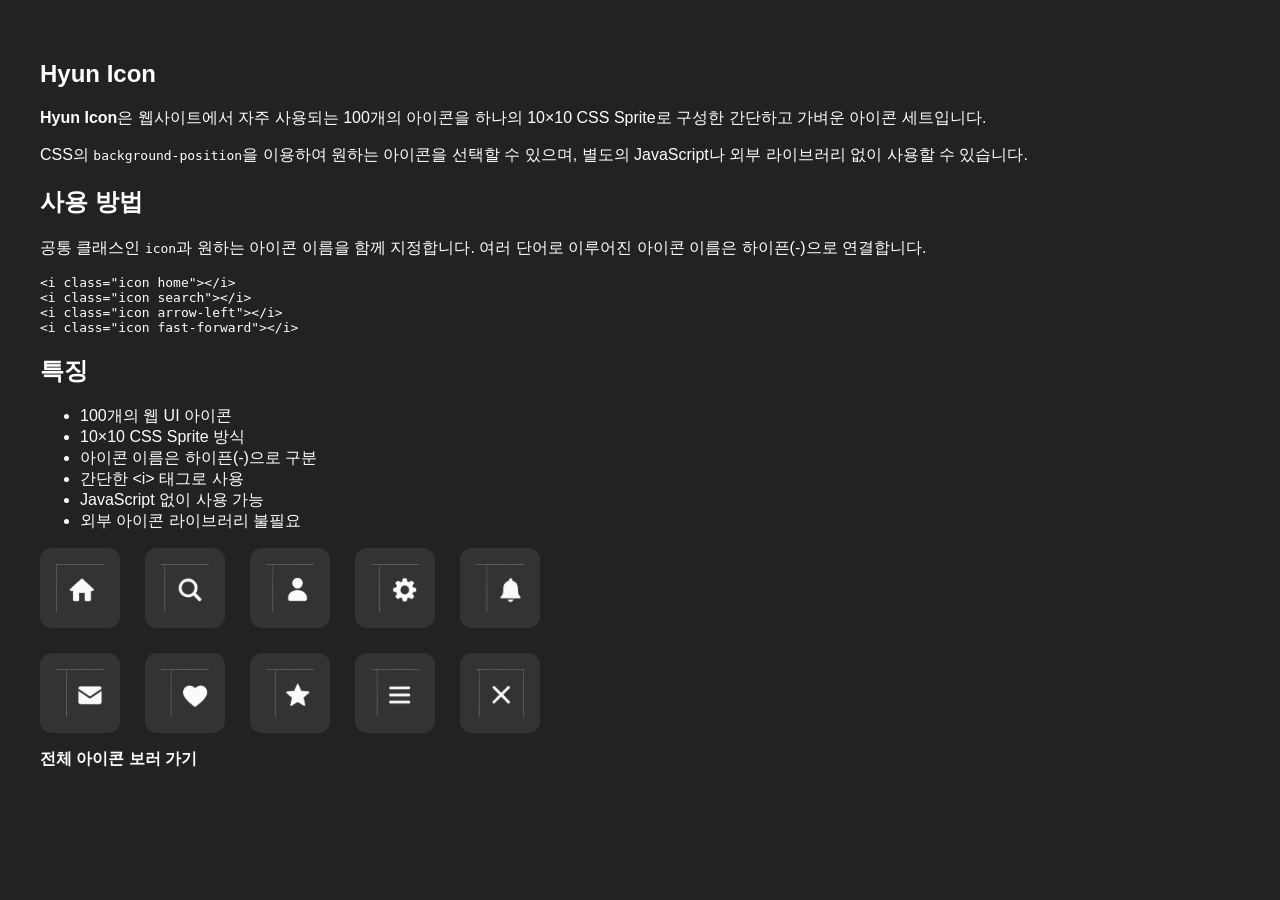
<file: index.html>
<!DOCTYPE html>
<html lang="ko">
<head>
    <meta charset="UTF-8">
    <meta name="viewport" content="width=device-width, initial-scale=1.0">

    <title> Hyun Icon Main Page </title>

    <link rel="stylesheet" href="icons.css">

    <style>
        body {
            margin: 0;
            padding: 40px;

            background: #222;
            color: white;

            font-family: Arial, sans-serif;
        }

        .icons {
            display: grid;
            grid-template-columns: repeat(5, 80px);
            gap: 25px;
        }

        .icon {
            --icon-size: 48px;
        }

        .icon-box {
            width: 80px;
            height: 80px;

            display: flex;
            align-items: center;
            justify-content: center;

            background: #333;
            border-radius: 12px;
        }

/* =========================================
   100 ICON CSS SPRITE
   Sprite Sheet: 10 × 10
   ========================================= */

.icon {
    --icon-size: 48px;

    display: inline-block;
    width: var(--icon-size);
    height: var(--icon-size);

    background-image: url("icon-sprite.png");
    background-repeat: no-repeat;

    /* 원본 이미지가 10 × 10이므로 1000% × 1000% */
    background-size: calc(var(--icon-size) * 10)
                     calc(var(--icon-size) * 10);

    vertical-align: middle;
}


/* =========================================
   1행
   ========================================= */

.home {
    background-position: 0% 0%;
}

.search {
    background-position: 11.111% 0%;
}

.user {
    background-position: 22.222% 0%;
}

.settings {
    background-position: 33.333% 0%;
}

.bell {
    background-position: 44.444% 0%;
}

.mail {
    background-position: 55.556% 0%;
}

.heart {
    background-position: 66.667% 0%;
}

.star {
    background-position: 77.778% 0%;
}

.menu {
    background-position: 88.889% 0%;
}

.close {
    background-position: 100% 0%;
}


/* =========================================
   2행
   ========================================= */

.arrow-left {
    background-position: 0% 11.111%;
}

.arrow-right {
    background-position: 11.111% 11.111%;
}

.arrow-up {
    background-position: 22.222% 11.111%;
}

.arrow-down {
    background-position: 33.333% 11.111%;
}

.refresh {
    background-position: 44.444% 11.111%;
}

.link {
    background-position: 55.556% 11.111%;
}

.calendar {
    background-position: 66.667% 11.111%;
}

.clock {
    background-position: 77.778% 11.111%;
}

.location {
    background-position: 88.889% 11.111%;
}

.map {
    background-position: 100% 11.111%;
}


/* =========================================
   3행
   ========================================= */

.camera {
    background-position: 0% 22.222%;
}

.image {
    background-position: 11.111% 22.222%;
}

.video {
    background-position: 22.222% 22.222%;
}

.play {
    background-position: 33.333% 22.222%;
}

.pause {
    background-position: 44.444% 22.222%;
}

.stop {
    background-position: 55.556% 22.222%;
}

.fast-forward {
    background-position: 66.667% 22.222%;
}

.rewind {
    background-position: 77.778% 22.222%;
}

.volume-up {
    background-position: 88.889% 22.222%;
}

.volume-off {
    background-position: 100% 22.222%;
}


/* =========================================
   4행
   ========================================= */

.plus {
    background-position: 0% 33.333%;
}

.minus {
    background-position: 11.111% 33.333%;
}

.check {
    background-position: 22.222% 33.333%;
}

.x {
    background-position: 33.333% 33.333%;
}

.info {
    background-position: 44.444% 33.333%;
}

.warning {
    background-position: 55.556% 33.333%;
}

.question {
    background-position: 66.667% 33.333%;
}

.trash {
    background-position: 77.778% 33.333%;
}

.edit {
    background-position: 88.889% 33.333%;
}

.document {
    background-position: 100% 33.333%;
}


/* =========================================
   5행
   ========================================= */

.folder {
    background-position: 0% 44.444%;
}

.upload {
    background-position: 11.111% 44.444%;
}

.download {
    background-position: 22.222% 44.444%;
}

.send {
    background-position: 33.333% 44.444%;
}

.share {
    background-position: 44.444% 44.444%;
}

.bookmark {
    background-position: 55.556% 44.444%;
}

.tag {
    background-position: 66.667% 44.444%;
}

.filter {
    background-position: 77.778% 44.444%;
}

.sliders {
    background-position: 88.889% 44.444%;
}

.grid {
    background-position: 100% 44.444%;
}


/* =========================================
   6행
   ========================================= */

.cart {
    background-position: 0% 55.556%;
}

.credit-card {
    background-position: 11.111% 55.556%;
}

.wallet {
    background-position: 22.222% 55.556%;
}

.dollar {
    background-position: 33.333% 55.556%;
}

.chart {
    background-position: 44.444% 55.556%;
}

.pie-chart {
    background-position: 55.556% 55.556%;
}

.user-single {
    background-position: 66.667% 55.556%;
}

.users {
    background-position: 77.778% 55.556%;
}

.user-profile {
    background-position: 88.889% 55.556%;
}

.shield {
    background-position: 100% 55.556%;
}


/* =========================================
   7행
   ========================================= */

.eye {
    background-position: 0% 66.667%;
}

.eye-off {
    background-position: 11.111% 66.667%;
}

.copy {
    background-position: 22.222% 66.667%;
}

.expand {
    background-position: 33.333% 66.667%;
}

.clipboard {
    background-position: 44.444% 66.667%;
}

.list {
    background-position: 55.556% 66.667%;
}

.text {
    background-position: 66.667% 66.667%;
}

.bold {
    background-position: 77.778% 66.667%;
}

.italic {
    background-position: 88.889% 66.667%;
}

.underline {
    background-position: 100% 66.667%;
}


/* =========================================
   8행
   ========================================= */

.align-left {
    background-position: 0% 77.778%;
}

.align-center {
    background-position: 11.111% 77.778%;
}

.align-right {
    background-position: 22.222% 77.778%;
}

.align-justify {
    background-position: 33.333% 77.778%;
}

.sort {
    background-position: 44.444% 77.778%;
}

.sort-up {
    background-position: 55.556% 77.778%;
}

.sort-down {
    background-position: 66.667% 77.778%;
}

.code {
    background-position: 77.778% 77.778%;
}

.link-location {
    background-position: 88.889% 77.778%;
}

.target {
    background-position: 100% 77.778%;
}


/* =========================================
   9행
   ========================================= */

.moon {
    background-position: 0% 88.889%;
}

.sun {
    background-position: 11.111% 88.889%;
}

.accessibility {
    background-position: 22.222% 88.889%;
}

.cloud {
    background-position: 33.333% 88.889%;
}

.snowflake {
    background-position: 44.444% 88.889%;
}

.umbrella {
    background-position: 55.556% 88.889%;
}

.flame {
    background-position: 66.667% 88.889%;
}

.leaf {
    background-position: 77.778% 88.889%;
}

.gift {
    background-position: 88.889% 88.889%;
}

.trophy {
    background-position: 100% 88.889%;
}


/* =========================================
   10행
   ========================================= */

.phone {
    background-position: 0% 100%;
}

.message {
    background-position: 11.111% 100%;
}

.chat {
    background-position: 22.222% 100%;
}

.external-link {
    background-position: 33.333% 100%;
}

.download-alt {
    background-position: 44.444% 100%;
}

.upload-alt {
    background-position: 55.556% 100%;
}

.bitcoin {
    background-position: 66.667% 100%;
}

.euro {
    background-position: 77.778% 100%;
}

.yen {
    background-position: 88.889% 100%;
}

.pound {
    background-position: 100% 100%;
}

    </style>
</head>

<body>

  
 

<section class="intro">
    <h1>Hyun Icon</h1>

    <p>
        <strong>Hyun Icon</strong>은 웹사이트에서 자주 사용되는
        100개의 아이콘을 하나의 10×10 CSS Sprite로 구성한
        간단하고 가벼운 아이콘 세트입니다.
    </p>

    <p>
        CSS의 <code>background-position</code>을 이용하여
        원하는 아이콘을 선택할 수 있으며,
        별도의 JavaScript나 외부 라이브러리 없이 사용할 수 있습니다.
    </p>

    <h2>사용 방법</h2>

    <p>
        공통 클래스인 <code>icon</code>과 원하는 아이콘 이름을
        함께 지정합니다. 여러 단어로 이루어진 아이콘 이름은
        하이픈(-)으로 연결합니다.
    </p>

    <pre><code>&lt;i class="icon home"&gt;&lt;/i&gt;
&lt;i class="icon search"&gt;&lt;/i&gt;
&lt;i class="icon arrow-left"&gt;&lt;/i&gt;
&lt;i class="icon fast-forward"&gt;&lt;/i&gt;</code></pre>

    <h2>특징</h2>

    <ul>
        <li>100개의 웹 UI 아이콘</li>
        <li>10×10 CSS Sprite 방식</li>
        <li>아이콘 이름은 하이픈(-)으로 구분</li>
        <li>간단한 &lt;i&gt; 태그로 사용</li>
        <li>JavaScript 없이 사용 가능</li>
        <li>외부 아이콘 라이브러리 불필요</li>
    </ul>

</section>

    <div class="icons">

        <div class="icon-box">
            <i class="icon home"></i>
        </div>

        <div class="icon-box">
            <i class="icon search"></i>
        </div>

        <div class="icon-box">
            <i class="icon user"></i>
        </div>

        <div class="icon-box">
            <i class="icon settings"></i>
        </div>

        <div class="icon-box">
            <i class="icon bell"></i>
        </div>

        <div class="icon-box">
            <i class="icon mail"></i>
        </div>

        <div class="icon-box">
            <i class="icon heart"></i>
        </div>

        <div class="icon-box">
            <i class="icon star"></i>
        </div>

        <div class="icon-box">
            <i class="icon menu"></i>
        </div>

        <div class="icon-box">
            <i class="icon close"></i>
        </div>

    </div>

 <p onclick= "window.location.href='/icon-list.html';"><strong>전체 아이콘 보러 가기</strong></p>

</body>
</html>
</file>
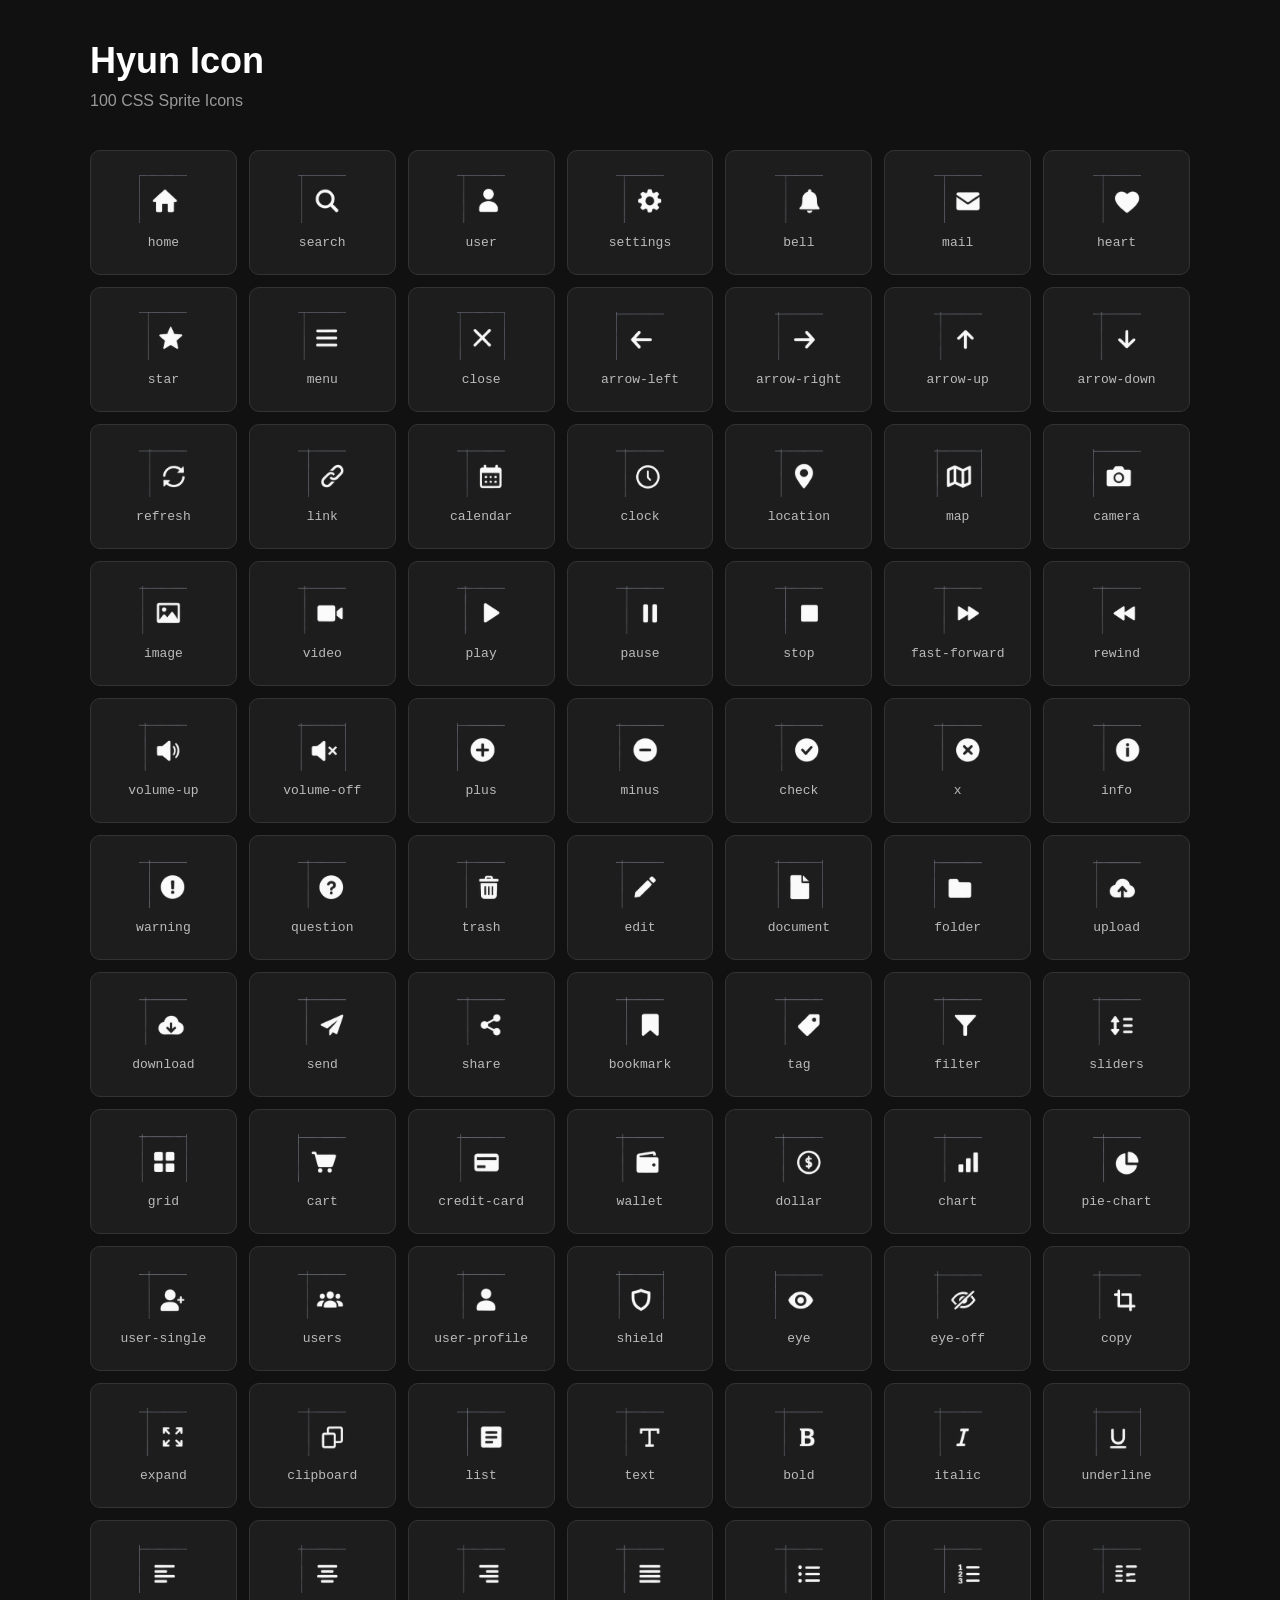
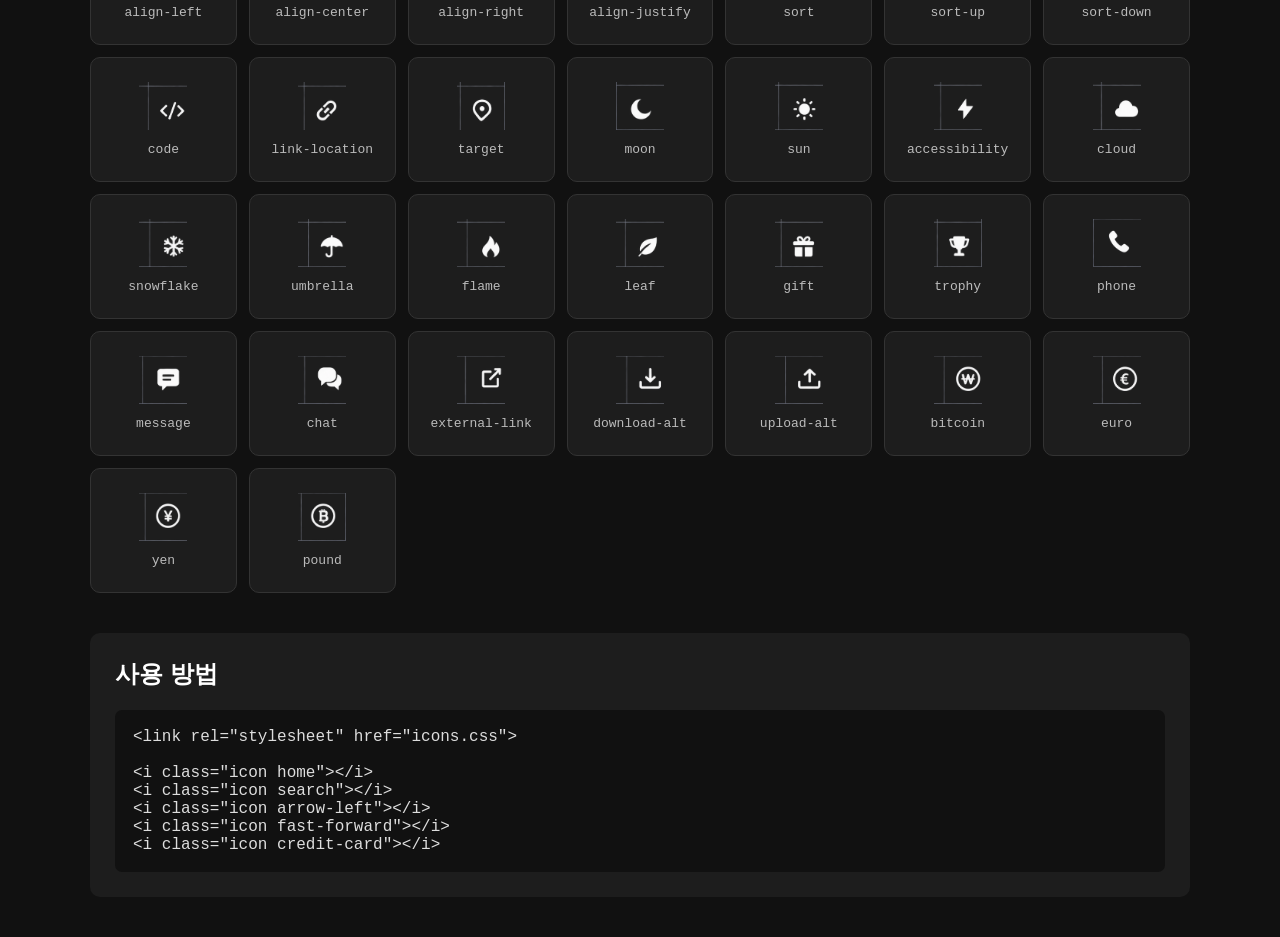
<file: icon-list.html>
<!DOCTYPE html>
<html lang="ko">
<head>
    <meta charset="UTF-8">

    <meta name="viewport"
          content="width=device-width,
                   initial-scale=1.0">

    <title>Hyun Icon - Icons</title>

    <!-- Hyun Icon CSS -->
    <link rel="stylesheet" href="icons.css">

    <style>
        * {
            box-sizing: border-box;
        }

        body {
            margin: 0;
            padding: 40px 20px;

            background: #111;
            color: #fff;

            font-family:
                Arial,
                Helvetica,
                sans-serif;
        }

        .container {
            width: 100%;
            max-width: 1100px;
            margin: 0 auto;
        }

        header {
            margin-bottom: 40px;
        }

        h1 {
            margin: 0 0 10px;
            font-size: 36px;
        }

        .description {
            margin: 0;
            color: #999;
            font-size: 16px;
        }

        /* 아이콘 목록 */
        .icon-grid {
            display: grid;

            grid-template-columns:
                repeat(auto-fill, minmax(130px, 1fr));

            gap: 12px;
        }

        .icon-item {
            min-height: 125px;

            display: flex;
            flex-direction: column;

            align-items: center;
            justify-content: center;

            gap: 12px;

            background: #1d1d1d;

            border: 1px solid #333;
            border-radius: 10px;

            transition:
                background 0.15s,
                transform 0.15s;
        }

  
    background-repeat: no-repeat;

        .icon-item:hover {
            background: #292929;
            transform: translateY(-2px);
        }

        /*
         * 아이콘 크기
         */
        .icon-item .icon {
            --icon-size: 48px;

        }

        /*
         * 아이콘 이름
         */
        .icon-name {
            color: #bbb;

            font-size: 13px;

            font-family:
                Consolas,
                "Courier New",
                monospace;
        }

        /*
         * 사용 방법
         */
        .usage {
            margin-top: 40px;
            padding: 25px;

            background: #1d1d1d;

            border-radius: 10px;
        }

        .usage h2 {
            margin-top: 0;
        }

        pre {
            margin: 0;

            padding: 18px;

            overflow-x: auto;

            background: #111;

            border-radius: 7px;
        }

        code {
            font-family:
                Consolas,
                "Courier New",
                monospace;

            color: #ddd;
        }

        @media (max-width: 600px) {

            body {
                padding: 25px 12px;
            }

            h1 {
                font-size: 30px;
            }

            .icon-grid {
                grid-template-columns:
                    repeat(3, 1fr);

                gap: 8px;
            }

            .icon-item {
                min-height: 105px;
            }

            .icon-item .icon {
                --icon-size: 40px;
            }

            .icon-name {
                font-size: 11px;
            }
        }

/* =========================================
   100 ICON CSS SPRITE
   Sprite Sheet: 10 × 10
   ========================================= */

.icon {
    --icon-size: 48px;

    display: inline-block;
    width: var(--icon-size);
    height: var(--icon-size);

    background-image: url("icon-sprite.png");
    background-repeat: no-repeat;

    /* 원본 이미지가 10 × 10이므로 1000% × 1000% */
    background-size: calc(var(--icon-size) * 10)
                     calc(var(--icon-size) * 10);

    vertical-align: middle;
}


/* =========================================
   1행
   ========================================= */

.home {
    background-position: 0% 0%;
}

.search {
    background-position: 11.111% 0%;
}

.user {
    background-position: 22.222% 0%;
}

.settings {
    background-position: 33.333% 0%;
}

.bell {
    background-position: 44.444% 0%;
}

.mail {
    background-position: 55.556% 0%;
}

.heart {
    background-position: 66.667% 0%;
}

.star {
    background-position: 77.778% 0%;
}

.menu {
    background-position: 88.889% 0%;
}

.close {
    background-position: 100% 0%;
}


/* =========================================
   2행
   ========================================= */

.arrow-left {
    background-position: 0% 11.111%;
}

.arrow-right {
    background-position: 11.111% 11.111%;
}

.arrow-up {
    background-position: 22.222% 11.111%;
}

.arrow-down {
    background-position: 33.333% 11.111%;
}

.refresh {
    background-position: 44.444% 11.111%;
}

.link {
    background-position: 55.556% 11.111%;
}

.calendar {
    background-position: 66.667% 11.111%;
}

.clock {
    background-position: 77.778% 11.111%;
}

.location {
    background-position: 88.889% 11.111%;
}

.map {
    background-position: 100% 11.111%;
}


/* =========================================
   3행
   ========================================= */

.camera {
    background-position: 0% 22.222%;
}

.image {
    background-position: 11.111% 22.222%;
}

.video {
    background-position: 22.222% 22.222%;
}

.play {
    background-position: 33.333% 22.222%;
}

.pause {
    background-position: 44.444% 22.222%;
}

.stop {
    background-position: 55.556% 22.222%;
}

.fast-forward {
    background-position: 66.667% 22.222%;
}

.rewind {
    background-position: 77.778% 22.222%;
}

.volume-up {
    background-position: 88.889% 22.222%;
}

.volume-off {
    background-position: 100% 22.222%;
}


/* =========================================
   4행
   ========================================= */

.plus {
    background-position: 0% 33.333%;
}

.minus {
    background-position: 11.111% 33.333%;
}

.check {
    background-position: 22.222% 33.333%;
}

.x {
    background-position: 33.333% 33.333%;
}

.info {
    background-position: 44.444% 33.333%;
}

.warning {
    background-position: 55.556% 33.333%;
}

.question {
    background-position: 66.667% 33.333%;
}

.trash {
    background-position: 77.778% 33.333%;
}

.edit {
    background-position: 88.889% 33.333%;
}

.document {
    background-position: 100% 33.333%;
}


/* =========================================
   5행
   ========================================= */

.folder {
    background-position: 0% 44.444%;
}

.upload {
    background-position: 11.111% 44.444%;
}

.download {
    background-position: 22.222% 44.444%;
}

.send {
    background-position: 33.333% 44.444%;
}

.share {
    background-position: 44.444% 44.444%;
}

.bookmark {
    background-position: 55.556% 44.444%;
}

.tag {
    background-position: 66.667% 44.444%;
}

.filter {
    background-position: 77.778% 44.444%;
}

.sliders {
    background-position: 88.889% 44.444%;
}

.grid {
    background-position: 100% 44.444%;
}


/* =========================================
   6행
   ========================================= */

.cart {
    background-position: 0% 55.556%;
}

.credit-card {
    background-position: 11.111% 55.556%;
}

.wallet {
    background-position: 22.222% 55.556%;
}

.dollar {
    background-position: 33.333% 55.556%;
}

.chart {
    background-position: 44.444% 55.556%;
}

.pie-chart {
    background-position: 55.556% 55.556%;
}

.user-single {
    background-position: 66.667% 55.556%;
}

.users {
    background-position: 77.778% 55.556%;
}

.user-profile {
    background-position: 88.889% 55.556%;
}

.shield {
    background-position: 100% 55.556%;
}


/* =========================================
   7행
   ========================================= */

.eye {
    background-position: 0% 66.667%;
}

.eye-off {
    background-position: 11.111% 66.667%;
}

.copy {
    background-position: 22.222% 66.667%;
}

.expand {
    background-position: 33.333% 66.667%;
}

.clipboard {
    background-position: 44.444% 66.667%;
}

.list {
    background-position: 55.556% 66.667%;
}

.text {
    background-position: 66.667% 66.667%;
}

.bold {
    background-position: 77.778% 66.667%;
}

.italic {
    background-position: 88.889% 66.667%;
}

.underline {
    background-position: 100% 66.667%;
}


/* =========================================
   8행
   ========================================= */

.align-left {
    background-position: 0% 77.778%;
}

.align-center {
    background-position: 11.111% 77.778%;
}

.align-right {
    background-position: 22.222% 77.778%;
}

.align-justify {
    background-position: 33.333% 77.778%;
}

.sort {
    background-position: 44.444% 77.778%;
}

.sort-up {
    background-position: 55.556% 77.778%;
}

.sort-down {
    background-position: 66.667% 77.778%;
}

.code {
    background-position: 77.778% 77.778%;
}

.link-location {
    background-position: 88.889% 77.778%;
}

.target {
    background-position: 100% 77.778%;
}


/* =========================================
   9행
   ========================================= */

.moon {
    background-position: 0% 88.889%;
}

.sun {
    background-position: 11.111% 88.889%;
}

.accessibility {
    background-position: 22.222% 88.889%;
}

.cloud {
    background-position: 33.333% 88.889%;
}

.snowflake {
    background-position: 44.444% 88.889%;
}

.umbrella {
    background-position: 55.556% 88.889%;
}

.flame {
    background-position: 66.667% 88.889%;
}

.leaf {
    background-position: 77.778% 88.889%;
}

.gift {
    background-position: 88.889% 88.889%;
}

.trophy {
    background-position: 100% 88.889%;
}


/* =========================================
   10행
   ========================================= */

.phone {
    background-position: 0% 100%;
}

.message {
    background-position: 11.111% 100%;
}

.chat {
    background-position: 22.222% 100%;
}

.external-link {
    background-position: 33.333% 100%;
}

.download-alt {
    background-position: 44.444% 100%;
}

.upload-alt {
    background-position: 55.556% 100%;
}

.bitcoin {
    background-position: 66.667% 100%;
}

.euro {
    background-position: 77.778% 100%;
}

.yen {
    background-position: 88.889% 100%;
}

.pound {
    background-position: 100% 100%;
}

    </style>
</head>


<body>

<div class="container">

    <header>
        <h1>Hyun Icon</h1>

        <p class="description">
            100 CSS Sprite Icons
        </p>
    </header>


    <!-- =================================
         100 ICONS
         ================================= -->

    <div class="icon-grid">


        <!-- 01 -->
        <div class="icon-item">
            <i class="icon home"></i>
            <span class="icon-name">home</span>
        </div>

        <!-- 02 -->
        <div class="icon-item">
            <i class="icon search"></i>
            <span class="icon-name">search</span>
        </div>

        <!-- 03 -->
        <div class="icon-item">
            <i class="icon user"></i>
            <span class="icon-name">user</span>
        </div>

        <!-- 04 -->
        <div class="icon-item">
            <i class="icon settings"></i>
            <span class="icon-name">settings</span>
        </div>

        <!-- 05 -->
        <div class="icon-item">
            <i class="icon bell"></i>
            <span class="icon-name">bell</span>
        </div>

        <!-- 06 -->
        <div class="icon-item">
            <i class="icon mail"></i>
            <span class="icon-name">mail</span>
        </div>

        <!-- 07 -->
        <div class="icon-item">
            <i class="icon heart"></i>
            <span class="icon-name">heart</span>
        </div>

        <!-- 08 -->
        <div class="icon-item">
            <i class="icon star"></i>
            <span class="icon-name">star</span>
        </div>

        <!-- 09 -->
        <div class="icon-item">
            <i class="icon menu"></i>
            <span class="icon-name">menu</span>
        </div>

        <!-- 10 -->
        <div class="icon-item">
            <i class="icon close"></i>
            <span class="icon-name">close</span>
        </div>


        <!-- 11 -->
        <div class="icon-item">
            <i class="icon arrow-left"></i>
            <span class="icon-name">arrow-left</span>
        </div>

        <!-- 12 -->
        <div class="icon-item">
            <i class="icon arrow-right"></i>
            <span class="icon-name">arrow-right</span>
        </div>

        <!-- 13 -->
        <div class="icon-item">
            <i class="icon arrow-up"></i>
            <span class="icon-name">arrow-up</span>
        </div>

        <!-- 14 -->
        <div class="icon-item">
            <i class="icon arrow-down"></i>
            <span class="icon-name">arrow-down</span>
        </div>

        <!-- 15 -->
        <div class="icon-item">
            <i class="icon refresh"></i>
            <span class="icon-name">refresh</span>
        </div>

        <!-- 16 -->
        <div class="icon-item">
            <i class="icon link"></i>
            <span class="icon-name">link</span>
        </div>

        <!-- 17 -->
        <div class="icon-item">
            <i class="icon calendar"></i>
            <span class="icon-name">calendar</span>
        </div>

        <!-- 18 -->
        <div class="icon-item">
            <i class="icon clock"></i>
            <span class="icon-name">clock</span>
        </div>

        <!-- 19 -->
        <div class="icon-item">
            <i class="icon location"></i>
            <span class="icon-name">location</span>
        </div>

        <!-- 20 -->
        <div class="icon-item">
            <i class="icon map"></i>
            <span class="icon-name">map</span>
        </div>


        <!-- 21 -->
        <div class="icon-item">
            <i class="icon camera"></i>
            <span class="icon-name">camera</span>
        </div>

        <!-- 22 -->
        <div class="icon-item">
            <i class="icon image"></i>
            <span class="icon-name">image</span>
        </div>

        <!-- 23 -->
        <div class="icon-item">
            <i class="icon video"></i>
            <span class="icon-name">video</span>
        </div>

        <!-- 24 -->
        <div class="icon-item">
            <i class="icon play"></i>
            <span class="icon-name">play</span>
        </div>

        <!-- 25 -->
        <div class="icon-item">
            <i class="icon pause"></i>
            <span class="icon-name">pause</span>
        </div>

        <!-- 26 -->
        <div class="icon-item">
            <i class="icon stop"></i>
            <span class="icon-name">stop</span>
        </div>

        <!-- 27 -->
        <div class="icon-item">
            <i class="icon fast-forward"></i>
            <span class="icon-name">fast-forward</span>
        </div>

        <!-- 28 -->
        <div class="icon-item">
            <i class="icon rewind"></i>
            <span class="icon-name">rewind</span>
        </div>

        <!-- 29 -->
        <div class="icon-item">
            <i class="icon volume-up"></i>
            <span class="icon-name">volume-up</span>
        </div>

        <!-- 30 -->
        <div class="icon-item">
            <i class="icon volume-off"></i>
            <span class="icon-name">volume-off</span>
        </div>


        <!-- 31 -->
        <div class="icon-item">
            <i class="icon plus"></i>
            <span class="icon-name">plus</span>
        </div>

        <!-- 32 -->
        <div class="icon-item">
            <i class="icon minus"></i>
            <span class="icon-name">minus</span>
        </div>

        <!-- 33 -->
        <div class="icon-item">
            <i class="icon check"></i>
            <span class="icon-name">check</span>
        </div>

        <!-- 34 -->
        <div class="icon-item">
            <i class="icon x"></i>
            <span class="icon-name">x</span>
        </div>

        <!-- 35 -->
        <div class="icon-item">
            <i class="icon info"></i>
            <span class="icon-name">info</span>
        </div>

        <!-- 36 -->
        <div class="icon-item">
            <i class="icon warning"></i>
            <span class="icon-name">warning</span>
        </div>

        <!-- 37 -->
        <div class="icon-item">
            <i class="icon question"></i>
            <span class="icon-name">question</span>
        </div>

        <!-- 38 -->
        <div class="icon-item">
            <i class="icon trash"></i>
            <span class="icon-name">trash</span>
        </div>

        <!-- 39 -->
        <div class="icon-item">
            <i class="icon edit"></i>
            <span class="icon-name">edit</span>
        </div>

        <!-- 40 -->
        <div class="icon-item">
            <i class="icon document"></i>
            <span class="icon-name">document</span>
        </div>


        <!-- 41 -->
        <div class="icon-item">
            <i class="icon folder"></i>
            <span class="icon-name">folder</span>
        </div>

        <!-- 42 -->
        <div class="icon-item">
            <i class="icon upload"></i>
            <span class="icon-name">upload</span>
        </div>

        <!-- 43 -->
        <div class="icon-item">
            <i class="icon download"></i>
            <span class="icon-name">download</span>
        </div>

        <!-- 44 -->
        <div class="icon-item">
            <i class="icon send"></i>
            <span class="icon-name">send</span>
        </div>

        <!-- 45 -->
        <div class="icon-item">
            <i class="icon share"></i>
            <span class="icon-name">share</span>
        </div>

        <!-- 46 -->
        <div class="icon-item">
            <i class="icon bookmark"></i>
            <span class="icon-name">bookmark</span>
        </div>

        <!-- 47 -->
        <div class="icon-item">
            <i class="icon tag"></i>
            <span class="icon-name">tag</span>
        </div>

        <!-- 48 -->
        <div class="icon-item">
            <i class="icon filter"></i>
            <span class="icon-name">filter</span>
        </div>

        <!-- 49 -->
        <div class="icon-item">
            <i class="icon sliders"></i>
            <span class="icon-name">sliders</span>
        </div>

        <!-- 50 -->
        <div class="icon-item">
            <i class="icon grid"></i>
            <span class="icon-name">grid</span>
        </div>


        <!-- 51 -->
        <div class="icon-item">
            <i class="icon cart"></i>
            <span class="icon-name">cart</span>
        </div>

        <!-- 52 -->
        <div class="icon-item">
            <i class="icon credit-card"></i>
            <span class="icon-name">credit-card</span>
        </div>

        <!-- 53 -->
        <div class="icon-item">
            <i class="icon wallet"></i>
            <span class="icon-name">wallet</span>
        </div>

        <!-- 54 -->
        <div class="icon-item">
            <i class="icon dollar"></i>
            <span class="icon-name">dollar</span>
        </div>

        <!-- 55 -->
        <div class="icon-item">
            <i class="icon chart"></i>
            <span class="icon-name">chart</span>
        </div>

        <!-- 56 -->
        <div class="icon-item">
            <i class="icon pie-chart"></i>
            <span class="icon-name">pie-chart</span>
        </div>

        <!-- 57 -->
        <div class="icon-item">
            <i class="icon user-single"></i>
            <span class="icon-name">user-single</span>
        </div>

        <!-- 58 -->
        <div class="icon-item">
            <i class="icon users"></i>
            <span class="icon-name">users</span>
        </div>

        <!-- 59 -->
        <div class="icon-item">
            <i class="icon user-profile"></i>
            <span class="icon-name">user-profile</span>
        </div>

        <!-- 60 -->
        <div class="icon-item">
            <i class="icon shield"></i>
            <span class="icon-name">shield</span>
        </div>


        <!-- 61 -->
        <div class="icon-item">
            <i class="icon eye"></i>
            <span class="icon-name">eye</span>
        </div>

        <!-- 62 -->
        <div class="icon-item">
            <i class="icon eye-off"></i>
            <span class="icon-name">eye-off</span>
        </div>

        <!-- 63 -->
        <div class="icon-item">
            <i class="icon copy"></i>
            <span class="icon-name">copy</span>
        </div>

        <!-- 64 -->
        <div class="icon-item">
            <i class="icon expand"></i>
            <span class="icon-name">expand</span>
        </div>

        <!-- 65 -->
        <div class="icon-item">
            <i class="icon clipboard"></i>
            <span class="icon-name">clipboard</span>
        </div>

        <!-- 66 -->
        <div class="icon-item">
            <i class="icon list"></i>
            <span class="icon-name">list</span>
        </div>

        <!-- 67 -->
        <div class="icon-item">
            <i class="icon text"></i>
            <span class="icon-name">text</span>
        </div>

        <!-- 68 -->
        <div class="icon-item">
            <i class="icon bold"></i>
            <span class="icon-name">bold</span>
        </div>

        <!-- 69 -->
        <div class="icon-item">
            <i class="icon italic"></i>
            <span class="icon-name">italic</span>
        </div>

        <!-- 70 -->
        <div class="icon-item">
            <i class="icon underline"></i>
            <span class="icon-name">underline</span>
        </div>


        <!-- 71 -->
        <div class="icon-item">
            <i class="icon align-left"></i>
            <span class="icon-name">align-left</span>
        </div>

        <!-- 72 -->
        <div class="icon-item">
            <i class="icon align-center"></i>
            <span class="icon-name">align-center</span>
        </div>

        <!-- 73 -->
        <div class="icon-item">
            <i class="icon align-right"></i>
            <span class="icon-name">align-right</span>
        </div>

        <!-- 74 -->
        <div class="icon-item">
            <i class="icon align-justify"></i>
            <span class="icon-name">align-justify</span>
        </div>

        <!-- 75 -->
        <div class="icon-item">
            <i class="icon sort"></i>
            <span class="icon-name">sort</span>
        </div>

        <!-- 76 -->
        <div class="icon-item">
            <i class="icon sort-up"></i>
            <span class="icon-name">sort-up</span>
        </div>

        <!-- 77 -->
        <div class="icon-item">
            <i class="icon sort-down"></i>
            <span class="icon-name">sort-down</span>
        </div>

        <!-- 78 -->
        <div class="icon-item">
            <i class="icon code"></i>
            <span class="icon-name">code</span>
        </div>

        <!-- 79 -->
        <div class="icon-item">
            <i class="icon link-location"></i>
            <span class="icon-name">link-location</span>
        </div>

        <!-- 80 -->
        <div class="icon-item">
            <i class="icon target"></i>
            <span class="icon-name">target</span>
        </div>


        <!-- 81 -->
        <div class="icon-item">
            <i class="icon moon"></i>
            <span class="icon-name">moon</span>
        </div>

        <!-- 82 -->
        <div class="icon-item">
            <i class="icon sun"></i>
            <span class="icon-name">sun</span>
        </div>

        <!-- 83 -->
        <div class="icon-item">
            <i class="icon accessibility"></i>
            <span class="icon-name">accessibility</span>
        </div>

        <!-- 84 -->
        <div class="icon-item">
            <i class="icon cloud"></i>
            <span class="icon-name">cloud</span>
        </div>

        <!-- 85 -->
        <div class="icon-item">
            <i class="icon snowflake"></i>
            <span class="icon-name">snowflake</span>
        </div>

        <!-- 86 -->
        <div class="icon-item">
            <i class="icon umbrella"></i>
            <span class="icon-name">umbrella</span>
        </div>

        <!-- 87 -->
        <div class="icon-item">
            <i class="icon flame"></i>
            <span class="icon-name">flame</span>
        </div>

        <!-- 88 -->
        <div class="icon-item">
            <i class="icon leaf"></i>
            <span class="icon-name">leaf</span>
        </div>

        <!-- 89 -->
        <div class="icon-item">
            <i class="icon gift"></i>
            <span class="icon-name">gift</span>
        </div>

        <!-- 90 -->
        <div class="icon-item">
            <i class="icon trophy"></i>
            <span class="icon-name">trophy</span>
        </div>


        <!-- 91 -->
        <div class="icon-item">
            <i class="icon phone"></i>
            <span class="icon-name">phone</span>
        </div>

        <!-- 92 -->
        <div class="icon-item">
            <i class="icon message"></i>
            <span class="icon-name">message</span>
        </div>

        <!-- 93 -->
        <div class="icon-item">
            <i class="icon chat"></i>
            <span class="icon-name">chat</span>
        </div>

        <!-- 94 -->
        <div class="icon-item">
            <i class="icon external-link"></i>
            <span class="icon-name">external-link</span>
        </div>

        <!-- 95 -->
        <div class="icon-item">
            <i class="icon download-alt"></i>
            <span class="icon-name">download-alt</span>
        </div>

        <!-- 96 -->
        <div class="icon-item">
            <i class="icon upload-alt"></i>
            <span class="icon-name">upload-alt</span>
        </div>

        <!-- 97 -->
        <div class="icon-item">
            <i class="icon bitcoin"></i>
            <span class="icon-name">bitcoin</span>
        </div>

        <!-- 98 -->
        <div class="icon-item">
            <i class="icon euro"></i>
            <span class="icon-name">euro</span>
        </div>

        <!-- 99 -->
        <div class="icon-item">
            <i class="icon yen"></i>
            <span class="icon-name">yen</span>
        </div>

        <!-- 100 -->
        <div class="icon-item">
            <i class="icon pound"></i>
            <span class="icon-name">pound</span>
        </div>

    </div>


    <!-- =================================
         USAGE
         ================================= -->

    <div class="usage">

        <h2>사용 방법</h2>

        <pre><code>&lt;link rel="stylesheet" href="icons.css"&gt;

&lt;i class="icon home"&gt;&lt;/i&gt;
&lt;i class="icon search"&gt;&lt;/i&gt;
&lt;i class="icon arrow-left"&gt;&lt;/i&gt;
&lt;i class="icon fast-forward"&gt;&lt;/i&gt;
&lt;i class="icon credit-card"&gt;&lt;/i&gt;</code></pre>

    </div>

</div>

</body>
</html>
</file>
<file: icons.css>
/* =========================================
   100 ICON CSS SPRITE
   Sprite Sheet: 10 × 10
   ========================================= */

.icon {
    --icon-size: 48px;

    display: inline-block;
    width: var(--icon-size);
    height: var(--icon-size);

    background-image: url("icon-sprite.png");
    background-repeat: no-repeat;

    /* 원본 이미지가 10 × 10이므로 1000% × 1000% */
    background-size: calc(var(--icon-size) * 10)
                     calc(var(--icon-size) * 10);

    vertical-align: middle;
}


/* =========================================
   1행
   ========================================= */

.home {
    background-position: 0% 0%;
}

.search {
    background-position: 11.111% 0%;
}

.user {
    background-position: 22.222% 0%;
}

.settings {
    background-position: 33.333% 0%;
}

.bell {
    background-position: 44.444% 0%;
}

.mail {
    background-position: 55.556% 0%;
}

.heart {
    background-position: 66.667% 0%;
}

.star {
    background-position: 77.778% 0%;
}

.menu {
    background-position: 88.889% 0%;
}

.close {
    background-position: 100% 0%;
}


/* =========================================
   2행
   ========================================= */

.arrow-left {
    background-position: 0% 11.111%;
}

.arrow-right {
    background-position: 11.111% 11.111%;
}

.arrow-up {
    background-position: 22.222% 11.111%;
}

.arrow-down {
    background-position: 33.333% 11.111%;
}

.refresh {
    background-position: 44.444% 11.111%;
}

.link {
    background-position: 55.556% 11.111%;
}

.calendar {
    background-position: 66.667% 11.111%;
}

.clock {
    background-position: 77.778% 11.111%;
}

.location {
    background-position: 88.889% 11.111%;
}

.map {
    background-position: 100% 11.111%;
}


/* =========================================
   3행
   ========================================= */

.camera {
    background-position: 0% 22.222%;
}

.image {
    background-position: 11.111% 22.222%;
}

.video {
    background-position: 22.222% 22.222%;
}

.play {
    background-position: 33.333% 22.222%;
}

.pause {
    background-position: 44.444% 22.222%;
}

.stop {
    background-position: 55.556% 22.222%;
}

.fast-forward {
    background-position: 66.667% 22.222%;
}

.rewind {
    background-position: 77.778% 22.222%;
}

.volume-up {
    background-position: 88.889% 22.222%;
}

.volume-off {
    background-position: 100% 22.222%;
}


/* =========================================
   4행
   ========================================= */

.plus {
    background-position: 0% 33.333%;
}

.minus {
    background-position: 11.111% 33.333%;
}

.check {
    background-position: 22.222% 33.333%;
}

.x {
    background-position: 33.333% 33.333%;
}

.info {
    background-position: 44.444% 33.333%;
}

.warning {
    background-position: 55.556% 33.333%;
}

.question {
    background-position: 66.667% 33.333%;
}

.trash {
    background-position: 77.778% 33.333%;
}

.edit {
    background-position: 88.889% 33.333%;
}

.document {
    background-position: 100% 33.333%;
}


/* =========================================
   5행
   ========================================= */

.folder {
    background-position: 0% 44.444%;
}

.upload {
    background-position: 11.111% 44.444%;
}

.download {
    background-position: 22.222% 44.444%;
}

.send {
    background-position: 33.333% 44.444%;
}

.share {
    background-position: 44.444% 44.444%;
}

.bookmark {
    background-position: 55.556% 44.444%;
}

.tag {
    background-position: 66.667% 44.444%;
}

.filter {
    background-position: 77.778% 44.444%;
}

.sliders {
    background-position: 88.889% 44.444%;
}

.grid {
    background-position: 100% 44.444%;
}


/* =========================================
   6행
   ========================================= */

.cart {
    background-position: 0% 55.556%;
}

.credit-card {
    background-position: 11.111% 55.556%;
}

.wallet {
    background-position: 22.222% 55.556%;
}

.dollar {
    background-position: 33.333% 55.556%;
}

.chart {
    background-position: 44.444% 55.556%;
}

.pie-chart {
    background-position: 55.556% 55.556%;
}

.user-single {
    background-position: 66.667% 55.556%;
}

.users {
    background-position: 77.778% 55.556%;
}

.user-profile {
    background-position: 88.889% 55.556%;
}

.shield {
    background-position: 100% 55.556%;
}


/* =========================================
   7행
   ========================================= */

.eye {
    background-position: 0% 66.667%;
}

.eye-off {
    background-position: 11.111% 66.667%;
}

.copy {
    background-position: 22.222% 66.667%;
}

.expand {
    background-position: 33.333% 66.667%;
}

.clipboard {
    background-position: 44.444% 66.667%;
}

.list {
    background-position: 55.556% 66.667%;
}

.text {
    background-position: 66.667% 66.667%;
}

.bold {
    background-position: 77.778% 66.667%;
}

.italic {
    background-position: 88.889% 66.667%;
}

.underline {
    background-position: 100% 66.667%;
}


/* =========================================
   8행
   ========================================= */

.align-left {
    background-position: 0% 77.778%;
}

.align-center {
    background-position: 11.111% 77.778%;
}

.align-right {
    background-position: 22.222% 77.778%;
}

.align-justify {
    background-position: 33.333% 77.778%;
}

.sort {
    background-position: 44.444% 77.778%;
}

.sort-up {
    background-position: 55.556% 77.778%;
}

.sort-down {
    background-position: 66.667% 77.778%;
}

.code {
    background-position: 77.778% 77.778%;
}

.link-location {
    background-position: 88.889% 77.778%;
}

.target {
    background-position: 100% 77.778%;
}


/* =========================================
   9행
   ========================================= */

.moon {
    background-position: 0% 88.889%;
}

.sun {
    background-position: 11.111% 88.889%;
}

.accessibility {
    background-position: 22.222% 88.889%;
}

.cloud {
    background-position: 33.333% 88.889%;
}

.snowflake {
    background-position: 44.444% 88.889%;
}

.umbrella {
    background-position: 55.556% 88.889%;
}

.flame {
    background-position: 66.667% 88.889%;
}

.leaf {
    background-position: 77.778% 88.889%;
}

.gift {
    background-position: 88.889% 88.889%;
}

.trophy {
    background-position: 100% 88.889%;
}


/* =========================================
   10행
   ========================================= */

.phone {
    background-position: 0% 100%;
}

.message {
    background-position: 11.111% 100%;
}

.chat {
    background-position: 22.222% 100%;
}

.external-link {
    background-position: 33.333% 100%;
}

.download-alt {
    background-position: 44.444% 100%;
}

.upload-alt {
    background-position: 55.556% 100%;
}

.bitcoin {
    background-position: 66.667% 100%;
}

.euro {
    background-position: 77.778% 100%;
}

.yen {
    background-position: 88.889% 100%;
}

.pound {
    background-position: 100% 100%;
}
</file>
